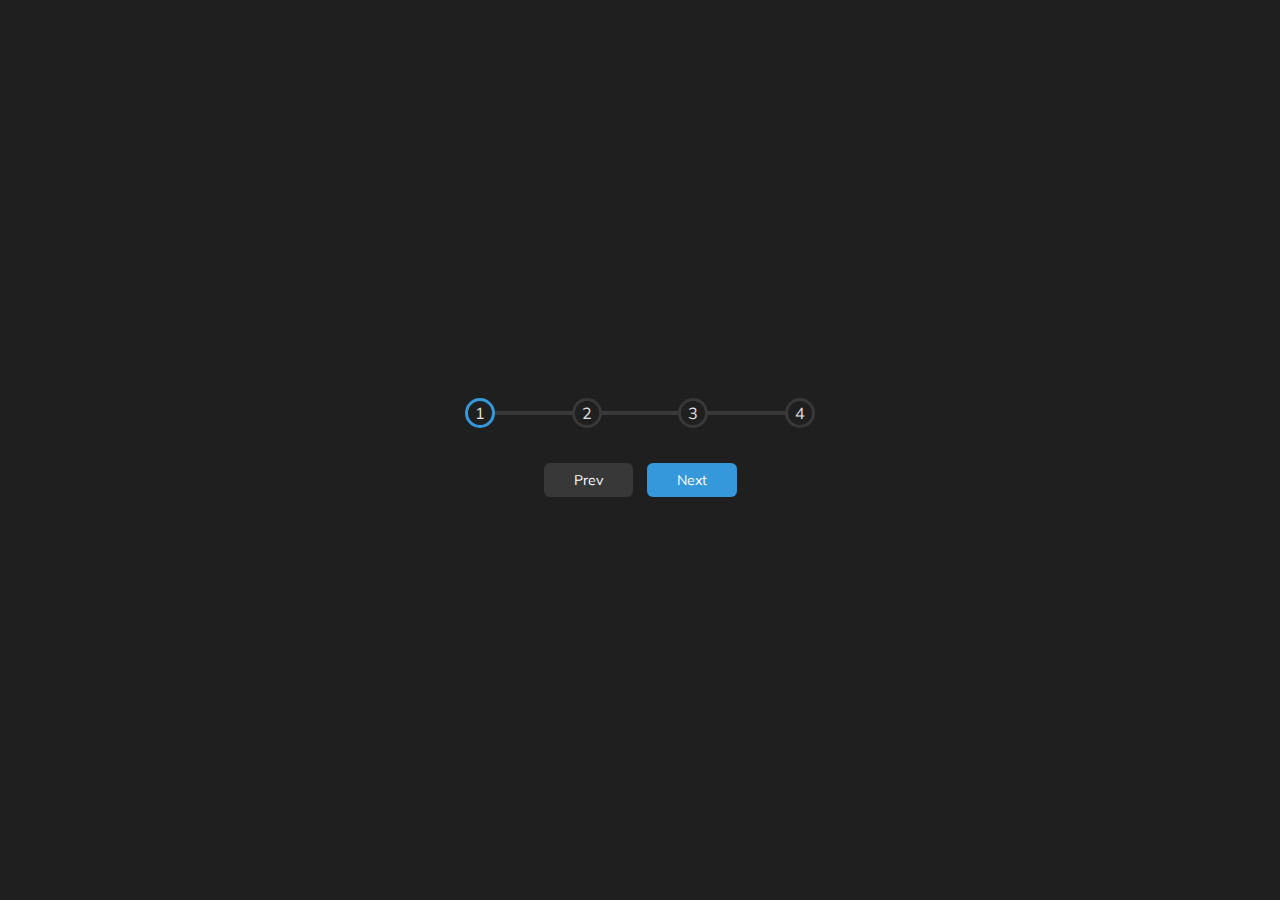
<file: progressSteps/index.html>
<!DOCTYPE html>
<html lang="en">
  <head>
    <meta charset="UTF-8" />
    <meta name="viewport" content="width=device-width, initial-scale=1.0" />
    <link rel="stylesheet" href="style.css" />
    <title>Progress Steps</title>
  </head>
  <body>
    <div class="container">
      <div class="progress-container">
        <div class="progress" id="progress"></div>
        <div class="circle active">1</div>
        <div class="circle">2</div>
        <div class="circle">3</div>
        <div class="circle">4</div>
      </div>

      <button class="btn" id="prev" disabled>Prev</button>
      <button class="btn" id="next">Next</button>
    </div>
    <script src="script.js"></script>
  </body>
</html>
</file>
<file: progressSteps/style.css>
@import url('https://fonts.googleapis.com/css?family=Muli&display=swap');

:root {
  --line-border-fill: #3498db;
  --line-border-empty: #383838;

}

* {
  box-sizing: border-box;
}

body {
  background-color: #1f1f1f;
  font-family: 'Muli', sans-serif;
  display: flex;
  align-items: center;
  justify-content: center;
  height: 100vh;
  overflow: hidden;
  margin: 0;
}

.container {
  text-align: center;
}

.progress-container {
  display: flex;
  justify-content: space-between;
  position: relative;
  margin-bottom: 30px;
  max-width: 100%;
  width: 350px;
}

.progress-container::before {
  content: '';
  background-color: var(--line-border-empty);
  position: absolute;
  top: 50%;
  left: 0;
  transform: translateY(-50%);
  height: 4px;
  width: 100%;
  z-index: -1;
}

.progress {
  background-color: var(--line-border-fill);
  position: absolute;
  top: 50%;
  left: 0;
  transform: translateY(-50%);
  height: 4px;
  width: 0%;
  z-index: -1;
  transition: 0.4s ease;
}

.circle {
  background-color: #1f1f1f;
  color:#e2e2e2;
  border-radius: 50%;
  height: 30px;
  width: 30px;
  display: flex;
  align-items: center;
  justify-content: center;
  border: 3px solid var(--line-border-empty);
  transition: 0.4s ease;
}

.circle.active {
  border-color: var(--line-border-fill);
}

.btn {
  background-color: var(--line-border-fill);
  color: #fff;
  border: 0;
  border-radius: 6px;
  cursor: pointer;
  font-family: inherit;
  padding: 8px 30px;
  margin: 5px;
  font-size: 14px;
}

.btn:active {
  transform: scale(0.98);
}

.btn:focus {
  outline: 0;
}

.btn:disabled {
  background-color: var(--line-border-empty);
  cursor: not-allowed;
}
</file>
